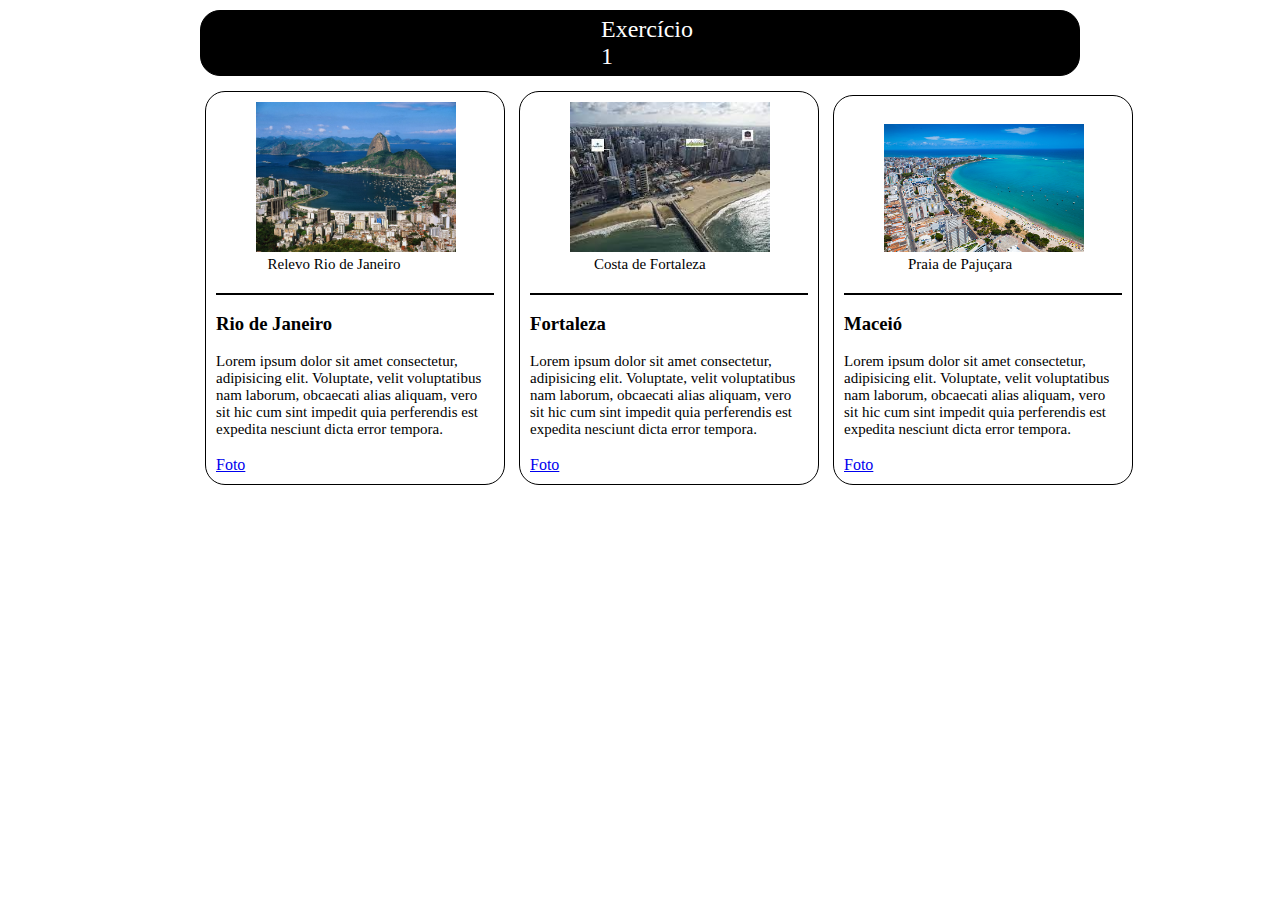
<file: AULA5/juliagarrido.html>
<!DOCTYPE html>
<html lang="en">
<head>
	<meta charset="UTF-8">
	<meta http-equiv="X-UA-Compatible" content="IE=edge">
	<meta name="viewport" content="width=device-width, initial-scale=1.0">
	<link rel="stylesheet" href="style.css">
	<title>Document</title>
</head>
<body>
	<h2>Exercício 1</h2>
	<section class='container'>      
        
		<article class='box'>
            <figure class='image'>
                <img alt='Foto' src='img/rio.jpg'>
                <figcaption id="rio">Relevo Rio de Janeiro</figcaption><hr>
            </figure>
            <section class='texto'>
                <br><h3>Rio de Janeiro</h3> <br>
                <p>Lorem ipsum dolor sit amet consectetur, adipisicing elit. Voluptate, velit voluptatibus nam laborum, obcaecati alias aliquam, vero sit hic cum sint impedit quia perferendis est expedita nesciunt dicta error tempora.</p>
                <br>
				<a href="#">Foto</a>
            </section>
        </article>
        <article class='box'>
            <figure class='image'>
                <img alt='Foto' src='img/fortaleza.jpg'>
                <br><figcaption>Costa de Fortaleza</figcaption><hr>
            </figure>
            <section class='texto'>
                <br><h3>Fortaleza</h3><br>
                <p>Lorem ipsum dolor sit amet consectetur, adipisicing elit. Voluptate, velit voluptatibus nam laborum, obcaecati alias aliquam, vero sit hic cum sint impedit quia perferendis est expedita nesciunt dicta error tempora.</p>
				<br>
				<a href="#">Foto</a>
			</section>
        </article>
        <article class='box'>
            <figure class='image'>
                <br><img alt='Foto' src='img/pajuçara.jpg'>
                <br><figcaption>Praia de Pajuçara</figcaption><hr>
            </figure>
            <section class='texto'>
                <br><h3>Maceió</h3>
				<br>
                <p>Lorem ipsum dolor sit amet consectetur, adipisicing elit. Voluptate, velit voluptatibus nam laborum, obcaecati alias aliquam, vero sit hic cum sint impedit quia perferendis est expedita nesciunt dicta error tempora.</p>
                <br>
				<a href="#">Foto</a>
            </section>
        </article>

    </section>
</body>
</body>
</html>
</file>
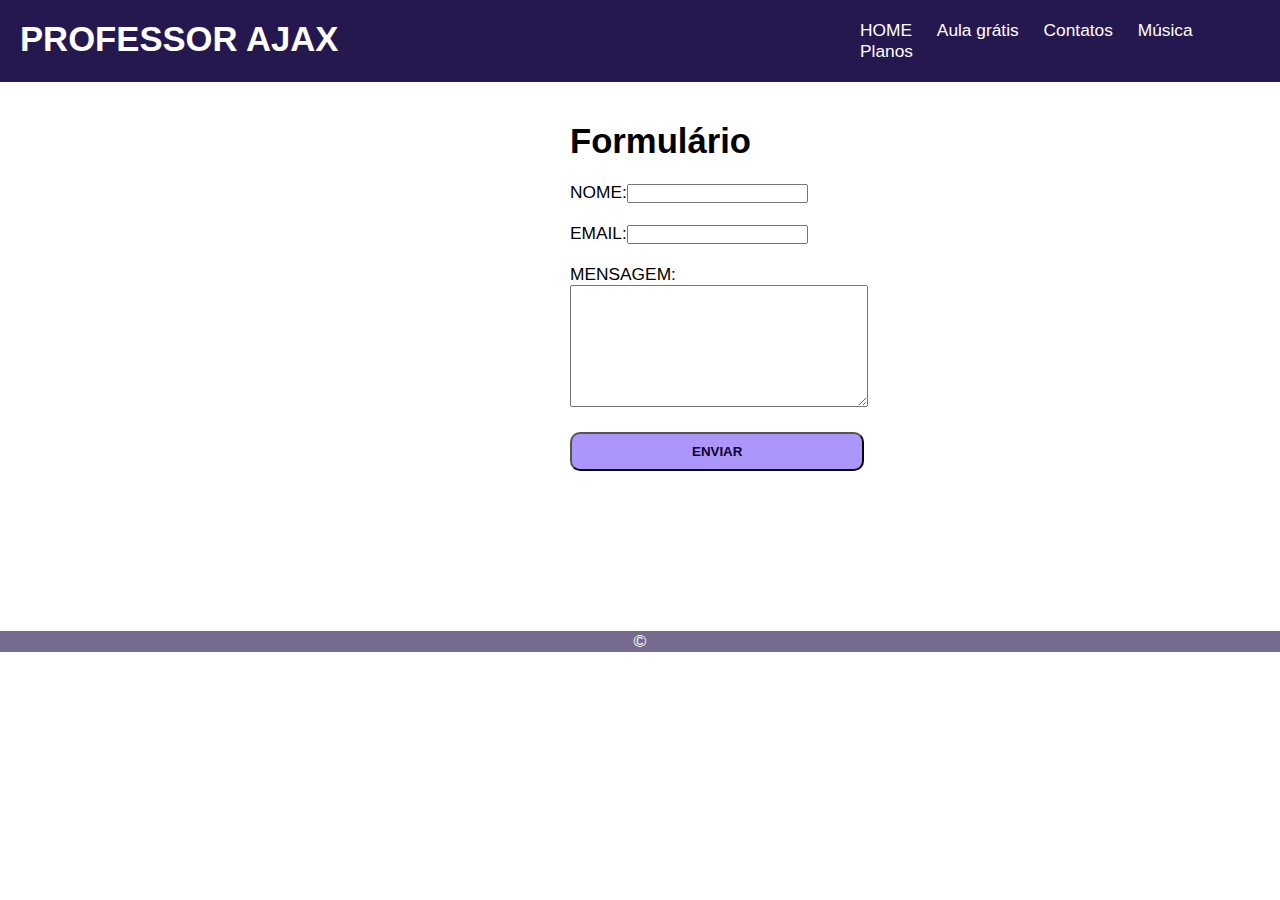
<file: AULA4/meu_site/contatos.html>
<!DOCTYPE html>
<html lang="en">
<!DOCTYPE html>
<html lang="en">

<head>
    <meta charset="UTF-8">
    <meta http-equiv="X-UA-Compatible" content="IE=edge">
    <meta name="viewport" content="width=device-width, initial-scale=1.0">
    <link rel="stylesheet" href="style.css">
    <title>Document</title>
</head>

<body>
    <header>
        <h1>PROFESSOR AJAX</h1>
        <aside>
            <a href="index.html">HOME</a>
            <a href="aulagratis.html">Aula grátis</a>
            <a href="contatos.html">Contatos</a>
            <a href="musica.html">Música</a>
            <a href="planos.html">Planos</a>
        </aside>
    </header>
    <main>
        <form autocomplete="off">
            <fieldset id="formulario">
                <h1>Formulário </h1><br>
                <label>NOME:</label><input class="campo_nome" type="text"><br>
                <label>EMAIL:</label><input class="campo_email" type="password"><br>
                <label>MENSAGEM:</label><br><textarea class="msg" cols="35" rows="8"></textarea><br>
                <input class="btn_submit" type="submit" value="ENVIAR">
            </fieldset>
        </form>
    </main>

    <footer>
        ©
    </footer>

</body>

</html>
</file>
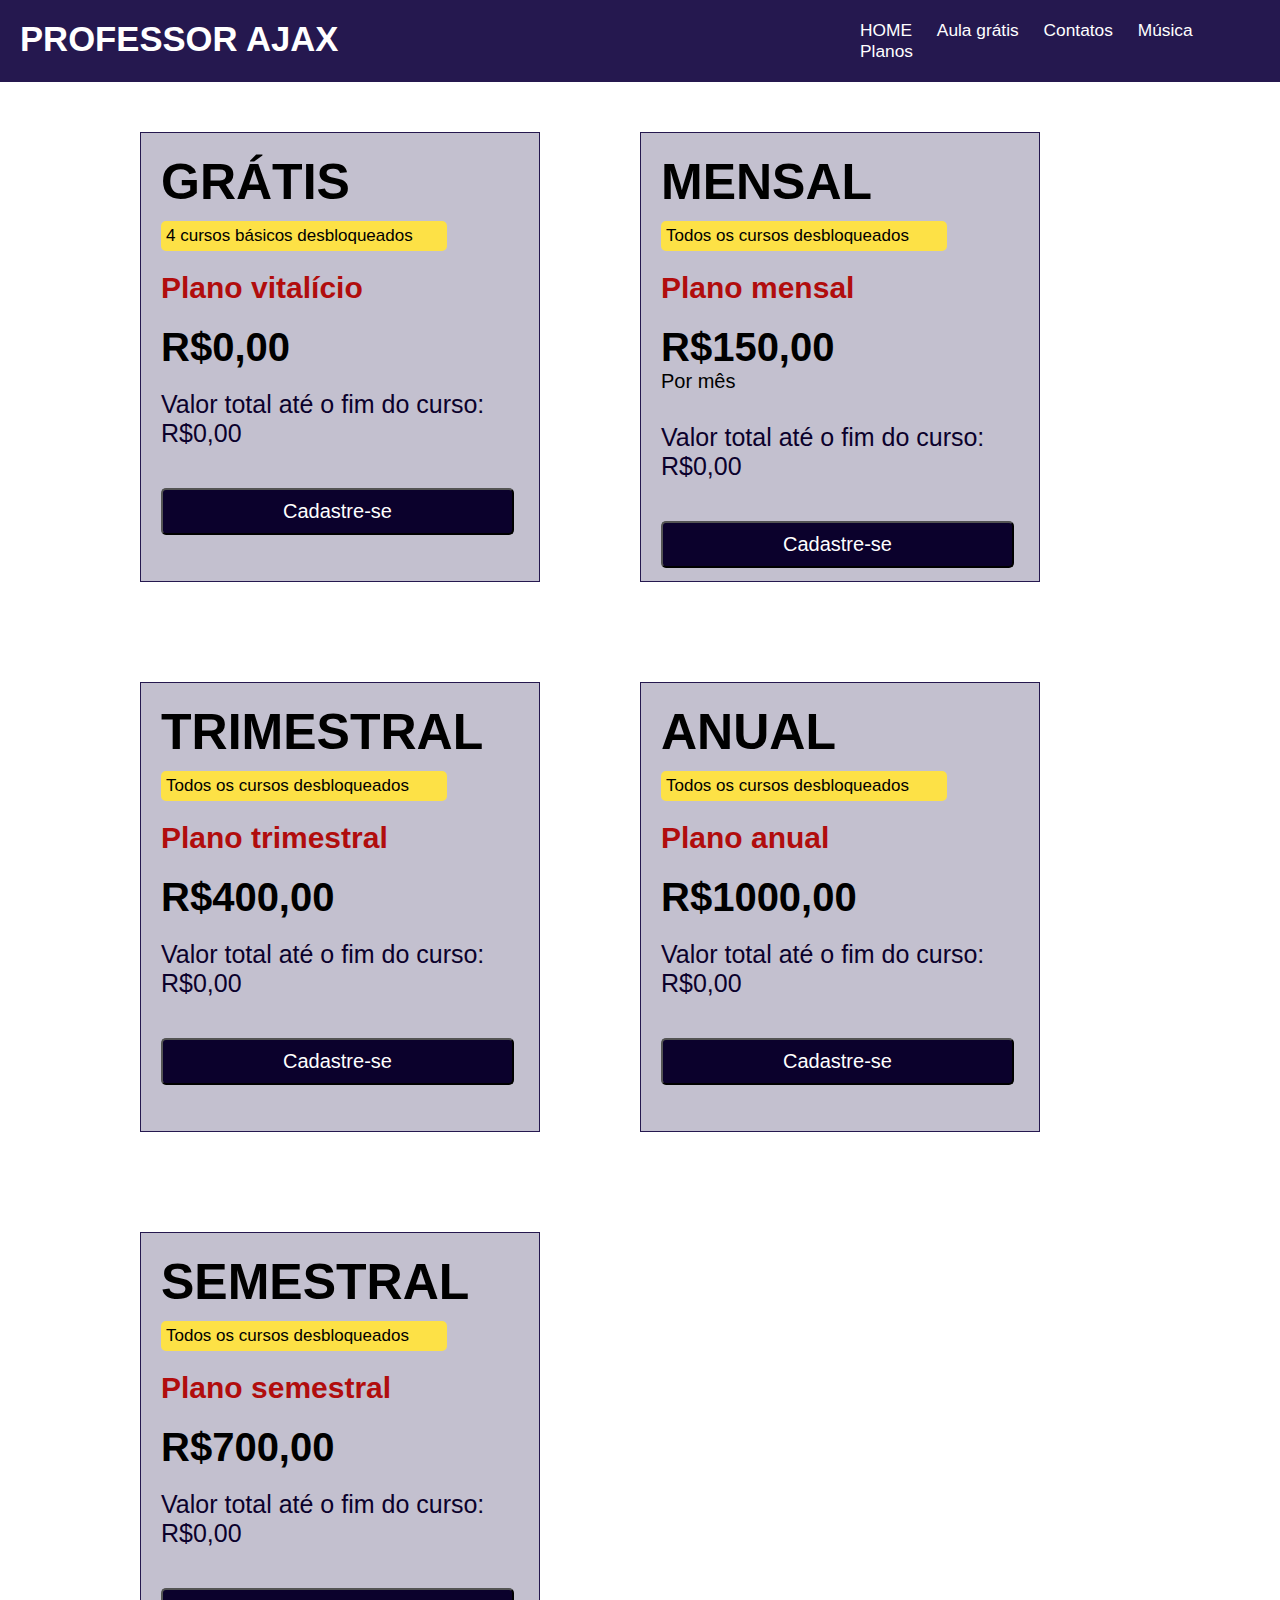
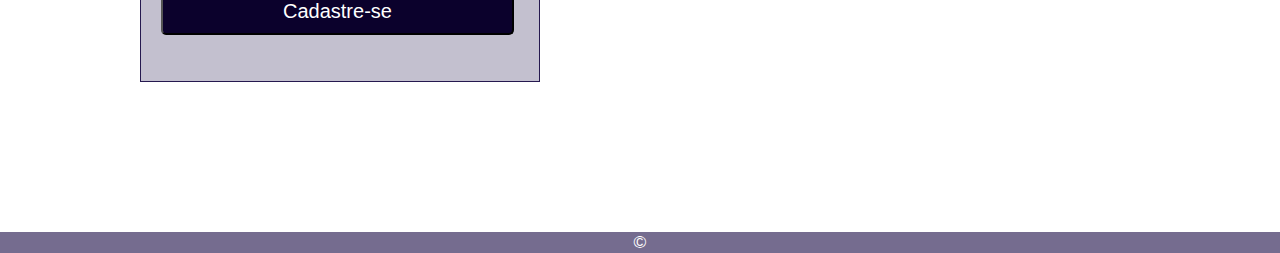
<file: AULA4/meu_site/planos.html>
<!DOCTYPE html>
<html lang="en">

<head>
    <meta charset="UTF-8">
    <meta http-equiv="X-UA-Compatible" content="IE=edge">
    <meta name="viewport" content="width=device-width, initial-scale=1.0">
    <link rel="stylesheet" href="style.css">
    <title>Document</title>
</head>

<body>
    <header>
        <h1>PROFESSOR AJAX</h1>
        <aside>
            <a href="index.html">HOME</a>
            <a href="aulagratis.html">Aula grátis</a>
            <a href="contatos.html">Contatos</a>
            <a href="musica.html">Música</a>
            <a href="planos.html">Planos</a>
        </aside>
    </header>
    <section class="container">
        <div class="card">
            <h1>GRÁTIS</h1>
            <h2>4 cursos básicos desbloqueados</h2>
            <h3>Plano vitalício</h3>
            <h6>R$0,00</h6>
            <h5>Valor total até o fim do curso: R$0,00</h5>
            <button id="assine">Cadastre-se</button>
        </div>
        <div class="card">
            <h1>MENSAL</h1>
            <h2>Todos os cursos desbloqueados</h2>
            <h3>Plano mensal</h3>
            <h6>R$150,00</h6>
            <h4>Por mês</h4>
            <h5>Valor total até o fim do curso: R$0,00</h5>
            <button id="assine">Cadastre-se</button>
        </div>
        <div class="card">
            <h1>TRIMESTRAL</h1>
            <h2>Todos os cursos desbloqueados</h2>
            <h3>Plano trimestral</h3>
            <h6>R$400,00</h6>
            <h5>Valor total até o fim do curso: R$0,00</h5>
            <button id="assine">Cadastre-se</button>
        </div>
        <div class="card">
            <h1>ANUAL</h1>
            <h2>Todos os cursos desbloqueados</h2>
            <h3>Plano anual</h3>
            <h6>R$1000,00</h6>
            <h5>Valor total até o fim do curso: R$0,00</h5>
            <button id="assine">Cadastre-se</button>
        </div>
        <div class="card">
            <h1>SEMESTRAL</h1>
            <h2>Todos os cursos desbloqueados</h2>
            <h3>Plano semestral</h3>
            <h6>R$700,00</h6>
            <h5>Valor total até o fim do curso: R$0,00</h5>
            <button id="assine">Cadastre-se</button>
        </div>
    </section>

    <footer>
        ©
    </footer>

</body>

</html>
</file>
<file: AULA5/style.css>
*{
    box-sizing: border-box;
    margin: 0;
    padding: 0;
}
body{
    font-family: verdana;
}

.container{
    width: 960px;
    margin-left: 200px;
    }

.container, .box{
    display: inline-block;
}

.box{
    border: #000 1px solid;
    margin: 5px;
    width: 300px;
    border-radius: 20px;
    height: auto;
    padding: 10px;
}

img{
    width: 200px;
    margin-left: 40px;
}
p{
    font-size: 15px;
}

figcaption{
    font-size: 15px;
    margin: auto;
    width: 150px;
    padding-bottom: 20px;

}

 #rio{
    margin: auto;
    width: 175px; 
    padding-bottom: 20px;
}
hr{
    border: #000 solid 1px;
}

h2{
    border: #000 1px solid;
    background-color: #000;
    border-radius: 20px;
    padding: 5px 400px 5px 400px;
    font-weight: 500;
    color: #fff;
    margin: 10px 200px 10px 200px;
}
</file>
<file: AULA4/meu_site/style.css>
*{
    margin: 0;
    padding: 0;
    text-decoration: none;
    box-sizing: border-box;

}

body{
    background-attachment: fixed;
    font-size: 13pt;
    font-family: Arial, Helvetica, sans-serif;
}

header{
    background-color: #25184F;
    color: #fff;
    padding: 10px;
    display: flex;
}
header h1{
width: 50%;
padding: 10px;
}

aside{
    display: inline-block;
    width: 50%;
    padding: 10px 10px 10px 200px;

}
aside a{
    color: #fff;
    margin-left: 20px;
}

main{
    display: flex;
    margin: 10px 10px 10px 60px ;
}

#ajax{
    width: 650px;
}

section #section1{
    display: inline-block;
    width: 50%;    
    padding: 20px 0px 10px 0px;
}

#objetivo{
    text-align: justify;
    line-height: 50px;
    font-size: 26px;  
    padding: 10px;
    font-family: "Gill Sans", sans-serif;
}

    #esp{
        background-color: #25184F;
        color: #fff;
        padding: 10px;
    }
    fieldset{
        background-color: #25184F;
        margin-bottom: 30px;
        border: 0px;
        display: flex;
        padding: 10px;
}

    fieldset h2{
        color: #fff;
        text-align: justify;
        font-size: 25px;
        margin-bottom: 10px;
    }

   
    fieldset #div1{
        box-sizing: border-box;
        display: block;
        width: 20%;      
    }
    fieldset #div2{
        box-sizing: border-box;
        vertical-align: top;   
    }

    fieldset img{
        width: 50px;
        display: grid;
        margin-top: 10px;
        padding-bottom: 10px;
        margin: 10px 10px 20px 45px;

    }

    fieldset h3{
        color: #ffffffbe;
        font-weight: 100;
        vertical-align: top;
        margin: 45px;
        margin-top:15px;
        margin-top: 30px;
    }

figure {
    display: inline-block;
    width: 40%;
    padding: 120px 0px 0px 50px;
}

figure img{
    width: 550px;
    height: 500px;
}

footer{
    background-color: #25184fa2;
    text-align: center;
    margin-top: 100px;
    margin-bottom: 0px;
    color: #fff;
}

#cormetodo{
background-color: #ad96fa;
}

#imgmetod{
    background-color: #25184fa2
}
#metodo img{
margin: 30px 50px 30px 50px;
width: 80px;
display: block;
}
#metodo h2{
    width: 30px;
    font-size: 30px;
    color: #25184F;
    margin: 10px 0px 10px 0px;
    margin: 10px 0px 0px 10px;

}

#metodo h3{
    font-weight: 100;
    margin: 10px 0px 50px 10px;
}
 #metodo{
    background-color: #ad96fa;
    margin-bottom: 0px;
    display: flex;
}

#infologos{
    margin-top: 20px;
}


/*AULASGRÁTIS*/

.principal h1{
    font-size: 50px;
    font-family: 'Gill Sans', 'Gill Sans MT', Calibri, 'Trebuchet MS', sans-serif;
    padding-left: 180px;
    padding-right: auto; 
    margin: 20px auto 60px auto;

}

.principal{
    display: block;
    width: 1000px;
    margin-left: auto;
    margin-right: auto; 

}

#assista{
    display: flex;
}

#assista  img{
    width: 250px;
}

#assista  img:hover{
    width: 300px;
}

#assista button{
    margin-top: 5px;
    border: none;
    cursor: pointer;
    background-color: #fff;
    display: block;
}



/*planos*/
.container{
    display: flex;
    flex-wrap: wrap;
    margin-left: auto;
    margin-right: auto;
    width: 1100px
}

.card{
    width: 400px;
    height: 450px;
    margin: 50px;  
    border: 1px solid #25184F;
    padding: 20px;
    background-color: #25184f46;
}

.card h1{
    font-family: Arial, Helvetica, sans-serif;
    font-size: 50px;
    margin-bottom: 10px;
}

.card h2{
    font-family: Arial, Helvetica, sans-serif;
    font-size: 17px;
    background-color: #FDE146;
    margin-right: 20%;
    font-weight: 100;
    border-radius: 5px;
    padding: 5px;
    margin-bottom: 20px;
}

.card h3{
    font-family: Arial, Helvetica, sans-serif;
    font-size: 30px;
    margin-bottom: 20px;
    color: rgb(177, 13, 13);
}

.card h4{
    font-family: Arial, Helvetica, sans-serif;
    font-size: 20px;
    font-weight: 100;
    margin-bottom: 30px;
}

.card h5{
    font-family: Arial, Helvetica, sans-serif;
    font-size: 25px;
    font-weight: 200;
    color: #0b012c;
    margin-top: 20px;
    margin-bottom: 20px;
}

.card h6{
    font-family: Arial, Helvetica, sans-serif;
    font-size: 40px;
}

#assine{
    margin-top: 20px;
    padding: 10px 120px 10px 120px;
    font-size: 20px;
    cursor: pointer;
    color: #fff;
    background-color: #0b012c;
    border-radius: 5px;
}

#assine:hover{
    color: #000;
    background-color: #FDE146;
}


/*musica*/
iframe{
    display: inline-block;
    vertical-align: top;
    margin-top: 130px;
    width: 560px; 
    height: 315px;

}

#aud{
    margin-top: 10px;
}


.musica{
    margin: 40px;
    display: block;
}

/*forms*/
#formulario{
    background-color: white;
    color: #000;
    display: block;
    margin-left: 500px;
    margin-top: 20px;
}

.btn_submit{
    background-color: #ad96fa;
    padding: 10px 120px 10px 120px;
    color: #0b012c;
    border-radius: 10px;
}

.campo_nome{
    margin-bottom: 20px;
}

.campo_email{
    margin-bottom: 20px;
}

.msg{
    margin-bottom: 20px;
}

.btn_submit{
    margin-bottom: 20px;
    font-weight: bold;
}
</file>
